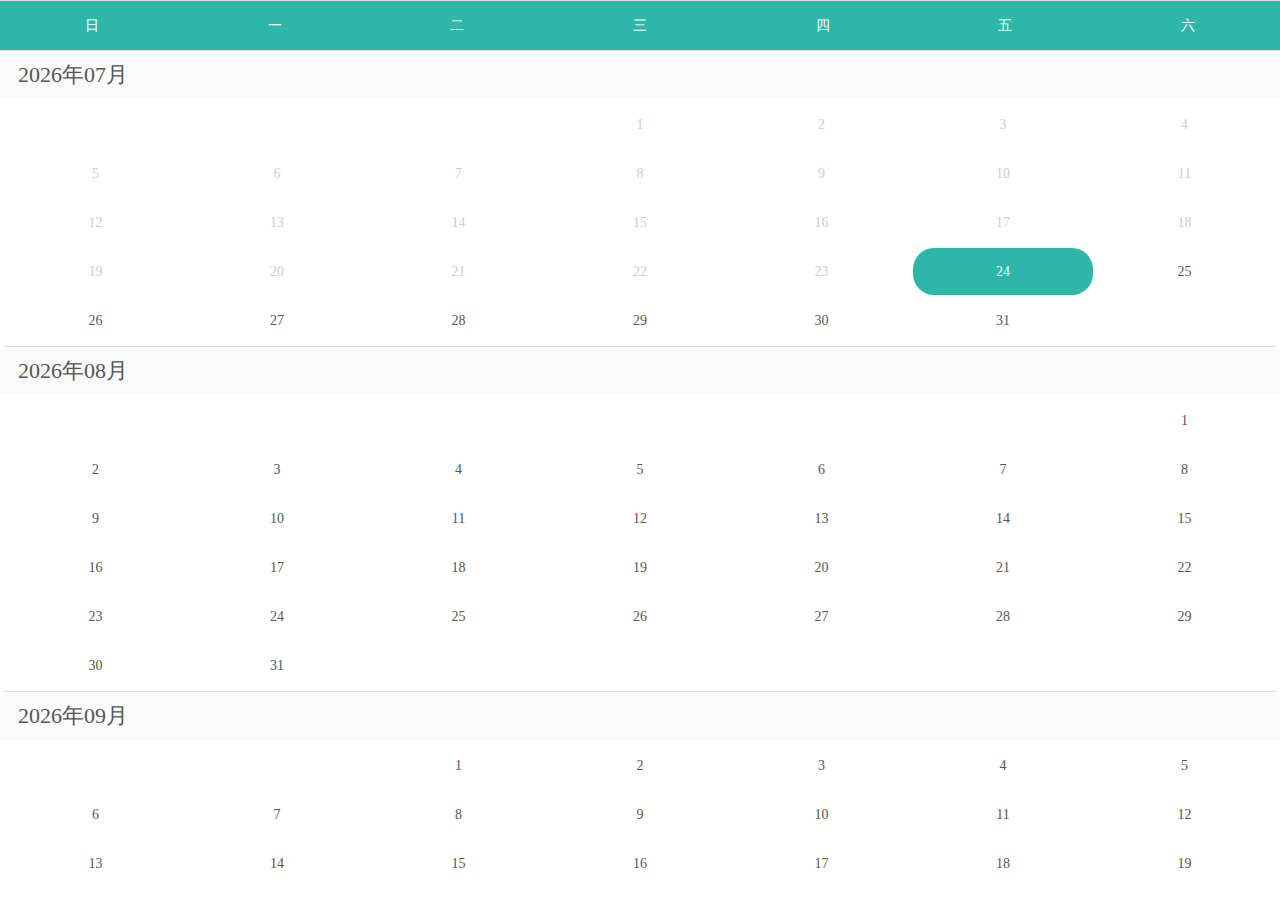
<file: calendar.html>
<html lang="en"><head>
	<meta charset="UTF-8">
	<title>Document</title>
	<meta name="viewport" content="width=device-width, user-scalable=no, initial-scale=1.0, maximum-scale=1.0, minimum-scale=1.0">
	<link rel="stylesheet" href="css/calendar.css">
</head>
<body>
	<div id="checkinout">
		<div id="dateSelect">
			<p>选择的日期</p>
			<input id="startDate" type="text" value="" readonly="">
		</div>
	</div>
	<div class="mask_calendar">
		<div class="calendar"></div>			
	</div>
</body>	
<script src="js/jquery-1.8.2.min.js"></script>
<script type="text/javascript" src="js/date.js"></script>
<script>
$(function(){
	$('#dateSelect').on('click',function () {
		$('.mask_calendar').show();
	});
	$('#dateSelect').calendarSwitch({
		selectors : {
			sections : ".calendar"
		},
        index : 4,      //展示的月份个数
        controlDay:true,//是否控制在daysnumber天之内，这个数值的设置前提是总显示天数大于90天
        daysnumber : "90",     //控制天数
        outColor : "#2EB6A8",      //选中颜色
        callback :function(){//回调函数
//      	$('.mask_calendar').fadeOut(200);
        	var startDate = $('#startDate').val(); 
            console.log(startDate);
            alert(startDate)
        }
	});
	var b=new Date();
    var ye=b.getFullYear();
    var mo=b.getMonth()+1;
    mo = mo<10?"0"+mo:mo;
    var da=b.getDate();
    da = da<10?"0"+da:da;
    $('#startDate').val(ye+'-'+mo+'-'+da);
});
</script>


</html>
</file>
<file: css/calendar.css>
@charset "utf-8";

/* CSS Document */
*{
	margin:0;
	padding:0;
}
#checkinout{
	height: 50px;
	line-height: 50px;
	position: relative;
	margin: 10px;
	padding: 2px 0;
	display: -webkit-box;
	display: flex;
	border: 1px solid #e5e5e5;
	border-radius: .02rem;
	background-color: #fff;
}
#dateSelect{width:100%;}
#dateSelect p{line-height:25px;color: #999;font-size:12px;text-align: center;}
#startDate{border:0;position: absolute;left: 0;margin: 0 auto;width: 100%;font-size: 16px;color: #05c0ad;text-align: center;}
.mask_calendar {
	width: 100%;
	height: 100%;
	position: fixed;
	top: 0;
	bottom: 0;
	left: 0;
	right: 0;
	background: rgba(0,0,0,.4);
	/*display: none;*/
	z-index: 9999;
}
.calendar{
	/*display: none;*/
	position: fixed;
	/*top: 100px;*/
	bottom:0;
	left: 0;
	width: 100%;
	height: 100%;
	overflow: auto;
	background: #fff;
	font-family: "Microsoft YaHei",Tahoma;
	z-index: 999999999;
}
.animated {
	animation-duration: 1s;
	animation-fill-mode: both;
}
@keyframes slideInDown {
	from {
		transform: translate3d(0, -100%, 0);
		visibility: visible;
	}

	to {
		transform: translate3d(0, 0, 0);
	}
}
.slideInDown {
	animation-name: slideInDown;
}
.comfire{
	height: 26px; 
	line-height: 26px; 
	width: 50px; 
	color: rgb(46, 182, 168); 
	position: absolute; 
	right: 10px; 
	text-align: center; 
	font-size: 14px;
	cursor: pointer; 
	top: 11px; 
	border: 1px solid rgb(46, 182, 168);
	border-radius: 4px;
}
.selectDate{background: #2eb6a8!important;color:#fff!important;}
.selectTd{border-radius:50%;}

/*日历表格样式*/
body td{
	text-align:center;
	height:40px;
	}
.dateZone{
	width:100%;
	margin:auto;
	background:#2eb6a8;
	border-bottom:1px solid #ddd;
	border-top:1px solid #ddd;
	color:#fff;
	margin-top:0;
	position: fixed;
	z-index:9999;
}
.dateZone td{
	background:#2eb6a8;
	height:45px;
	line-height: 45px;
}
.tbody {
	margin-top: 51px;
}
.tbody td{
	background:#fff;
	color: #555;
}
.dateZone td{
	width:14.2%;
	font-size: 14px;
}
.dateZone .colo{
	/*color:#fa967f;*/
}
.dateTable{
	width:99.4%;
	margin:auto;
	border-bottom:1px solid #ddd;
}
.tbody .ny1{
	/*width:100%;*/
	/*text-align:center;*/
	padding:5px 18px;
	color: #555;
	background-color: #FAFAFA;
	/*border-bottom:1px solid #ddd;*/
	font-size: 22px;    
	line-height: 38px;
}
.dateTable td{
	/*width:14.2%;*/
	width:35px;
	font-size: 14px;
}
.dateTable .rz{
	font-size:14px;
}
.datTip{
	background:rgba(0,153,255,0.8);
	width:40%;
	position:fixed;
	bottom:2px;
	left:30%;
}
.datTip p{
	width:100%;
	margin:auto;
	text-align:center;
	color:#fff;
	padding:3px 0;
	font-size:14px;
	}
.rz{
	position:relative;
	/* display: none; */
	background:#4370C5!important;
	color:#fff!important;
	border-radius:50%;
	}
.hover{
	font-size:14px;
	display:inline-block;
	width:60%;
	background:#FF3;
	/* display: none; */
	color:red;
	text-align:center;
	border-radius:5px;
	}
td{
	border-radius:21px;
	}
/* section{
	margin:10px;
	padding:5px;
	} */
@media only screen and (min-width:400px){
	body td{
		text-align:center;
		height:47px;
	}
}
@media only screen and (max-width:320px){
	body{
		font-size:14px;
	}
	.dateTable .rz{
		font-size:12px;
	}
	.datTip p{
		font-size:12px;
	}
	.hover{
		font-size:12px;
	}
	body td{
		text-align:center;
		/*height:35px;*/
	}
}
</file>
